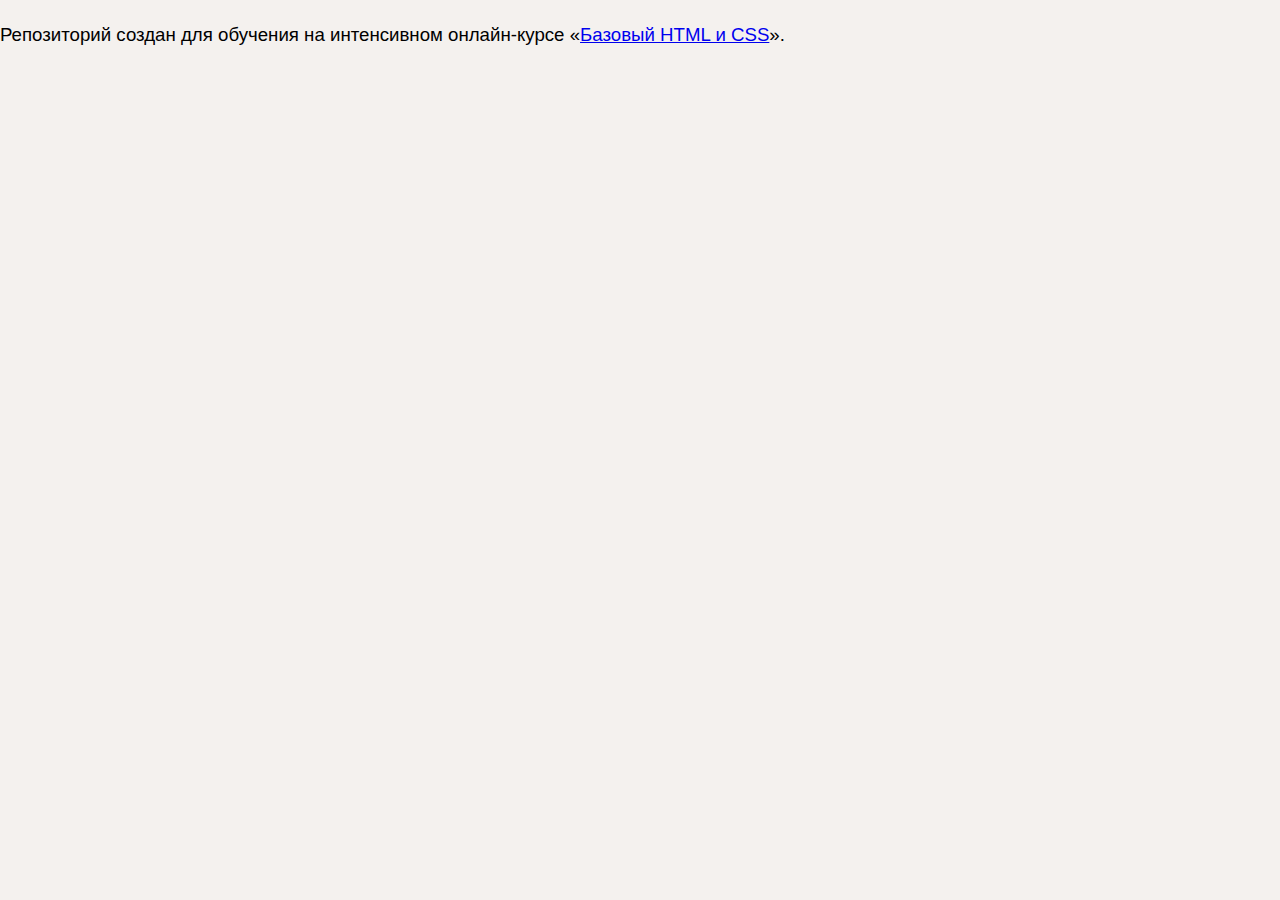
<file: index.html>
<!DOCTYPE html>
<html lang="ru">
  <head>
    <meta charset="utf-8">
	<link href="css/normalize.css" rel="stylesheet">
	<link href="css/style.css" rel="stylesheet">	
    <title>HTML Academy: Барбершоп</title>
  </head>
  <body>

    <p>Репозиторий создан для обучения на интенсивном онлайн‑курсе «<a href="https://htmlacademy.ru/intensive/htmlcss">Базовый HTML и CSS</a>».</p>

  </body>
</html>
</file>
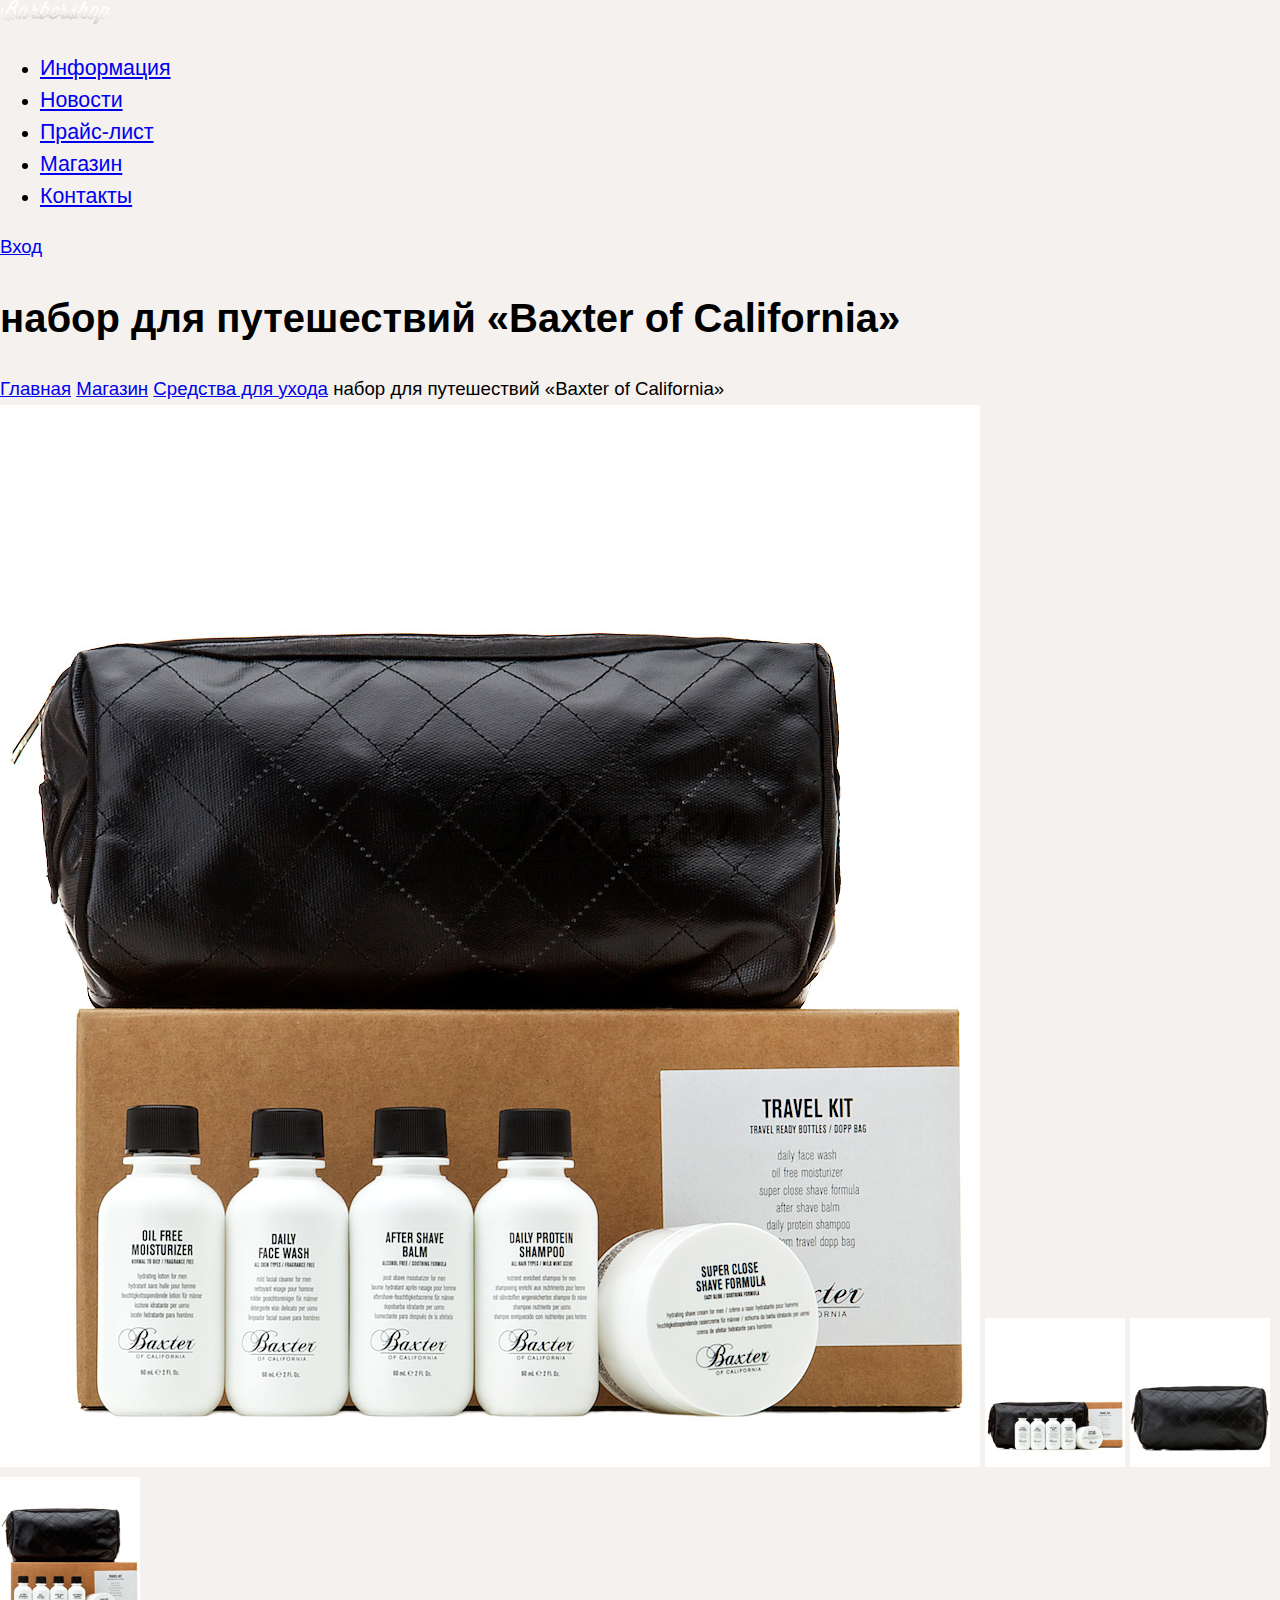
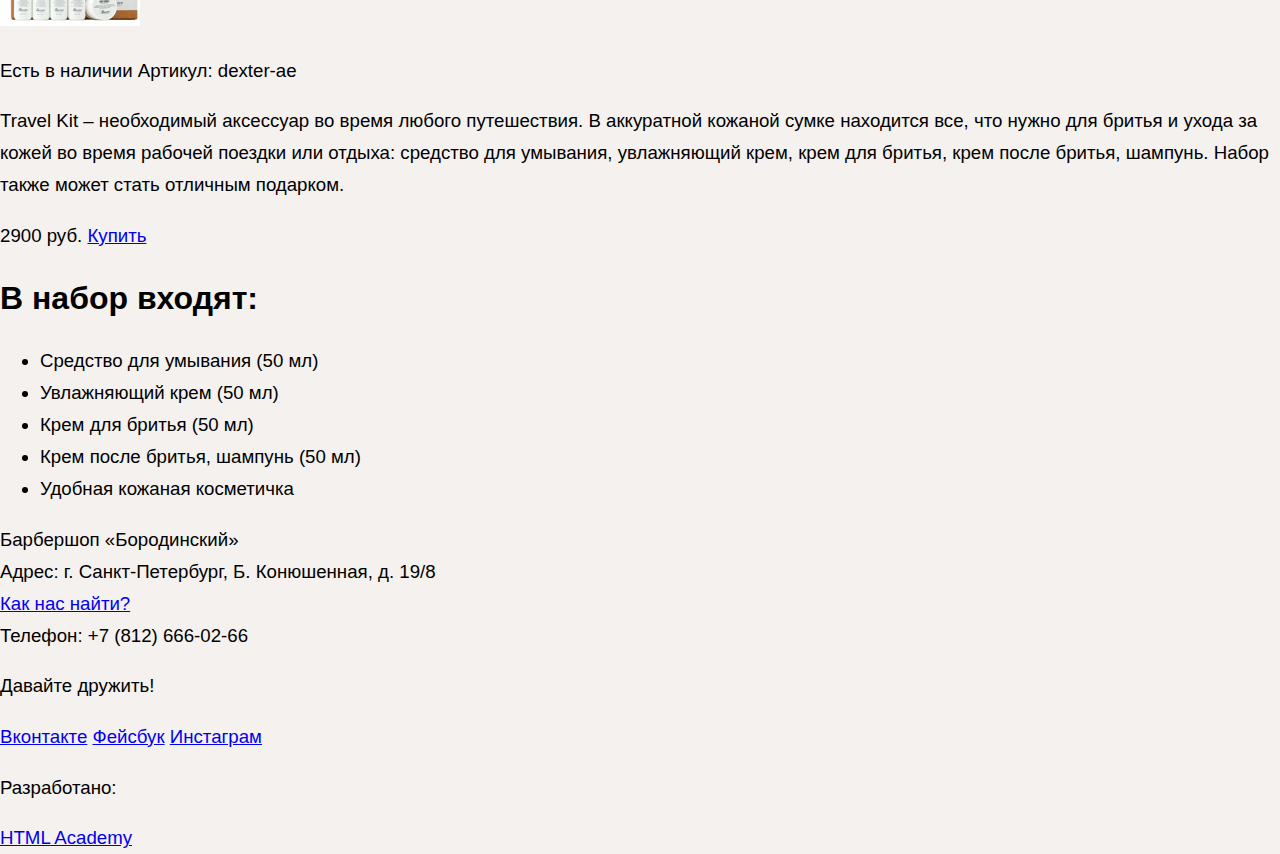
<file: item.html>
<!DOCTYPE html>
<html lang="ru">
	<head>
		<meta charset="utf-8">
		<title>Каталог товаров Барбершоп «Бородинский»</title>
		<link href="css/normalize.css" rel="stylesheet">
		<link href="css/style.css" rel="stylesheet">	
	</head>
	<body>
		<header>
			<div class="container">
				<nav class="main-menu">
					<div class="logo">
						<img src="img/logo.png" width="111" height="24" alt="Логотип">
					</div>
					<ul>
						<li><a href="#">Информация</a></li>
						<li><a href="#">Новости</a></li>
						<li><a href="#">Прайс-лист</a></li>
						<li><a href="#">Магазин</a></li>
						<li><a href="#">Контакты</a></li>
					</ul>
				</nav>
				<div class="user-login">
					<a href="#">Вход</a>
				</div>
			</div>
		</header>
		<main>
			<div class="container">
				<h1>набор для путешествий «Baxter of California»</h1>
				<div class="breadcrumbs">
					<a href="#">Главная</a>
					<a href="#">Магазин</a>
					<a href="#">Средства для ухода</a>
					<a>набор для путешествий «Baxter of California»</a>
				</div>
				<article>
					<div class="left-column">
						<img class="large-picture" src="img/Lpic.jpg">
						<img class="small-picture" src="img/Spic1.jpg">
						<img class="small-picture" src="img/Spic2.jpg">
						<img class="small-picture" src="img/Spic3.jpg">
					</div>
					<div class="right-column">
						<p>Есть в наличии <span>Артикул: dexter-ae</span></p>
						<p>Travel Kit – необходимый аксессуар во время любого путешествия.
						   В аккуратной кожаной сумке находится все, что 
						   нужно для бритья и ухода за кожей во время рабочей поездки 
						   или отдыха: средство для умывания, увлажняющий крем, крем 
						   для бритья, крем после бритья, шампунь. Набор также может 
						   стать отличным подарком.
						</p>
						<span>2900 руб.</span>
						<a href="#" class="buy">Купить</a>
						<h2>В набор входят:</h2>
						<ul>
							<li>Средство для умывания (50 мл)</li>
							<li>Увлажняющий крем (50 мл)</li>
							<li>Крем для бритья (50 мл)</li>
							<li>Крем после бритья, шампунь (50 мл)</li>
							<li>Удобная кожаная косметичка</li>
						</ul>
					</div>
				</article>
			</div>
		</main>
		<footer>
			<div class="container">
				<div class="contacts">
					Барбершоп «Бородинский»<br>
					Адрес: г. Санкт-Петербург, Б. Конюшенная, д. 19/8<br>
					<a href="#">Как нас найти?</a><br>
					Телефон: +7 (812) 666-02-66
				</div>
				<div class="social">
					<p>Давайте дружить!</p>
					<a class="social-btn social-btn-vk" href="#">Вконтакте</a>
					<a class="social-btn social-btn-fb" href="#">Фейсбук</a>
					<a class="social-btn social-btn-inst" href="#">Инстаграм</a>
				</div>
				<div class="copyright">
					<p>Разработано:</p>
					<a class="btn" href="https://htmlacademy.ru">HTML Academy</a>
				</div>
			</div>
		</footer>
	</body>
</html>
</file>
<file: css/style.css>
body
{
	font-size:14pt;
	font-family: "PT Sans", Arial, sans-serif;
	line-height:24pt;
	background-color: #f4f1ee;
}
nav.main-menu a 
{
	font-size:16pt;
	line-height:20pt;
}
h1 
{
	font-size:30pt;
	line-height:42pt;	
}
h2
{
	font-size:24pt;
	line-height:30pt;
}
h3
{
	font-size:14pt;
	line-height:18pt;
}
</file>
